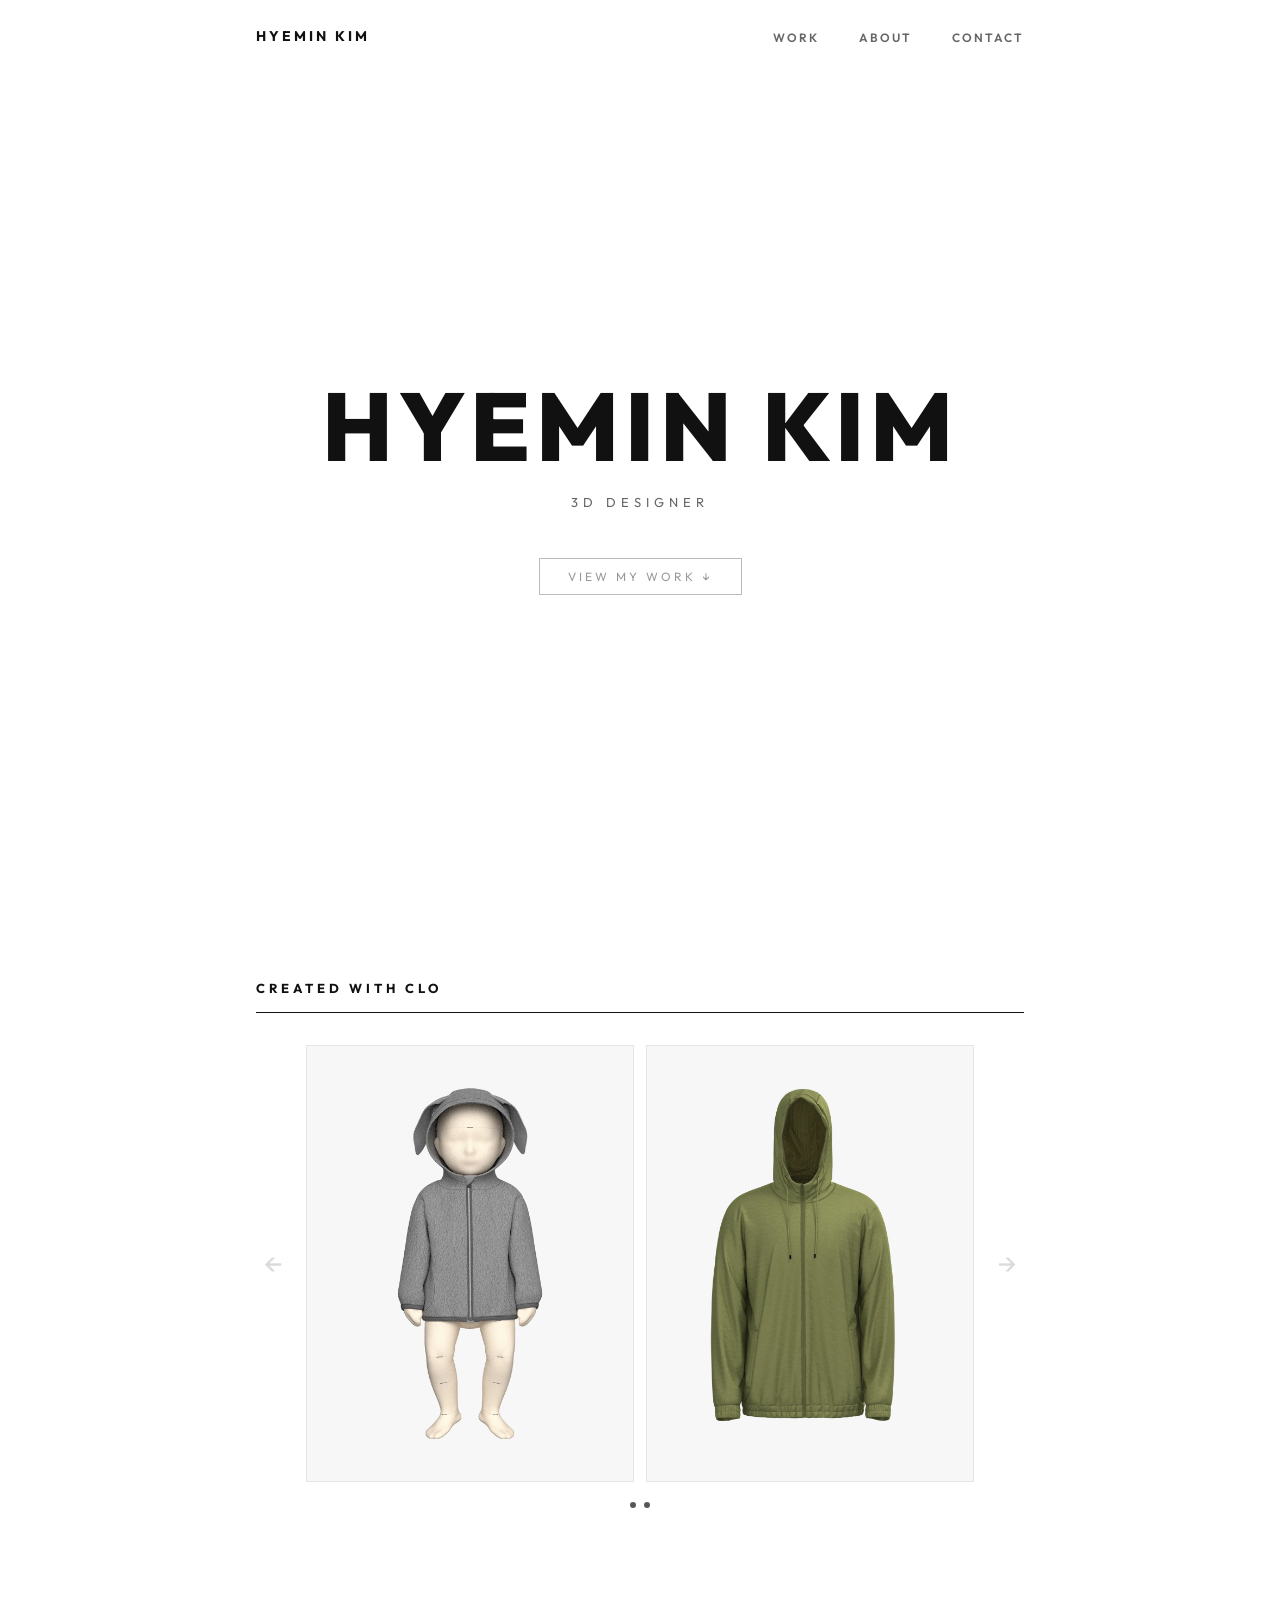
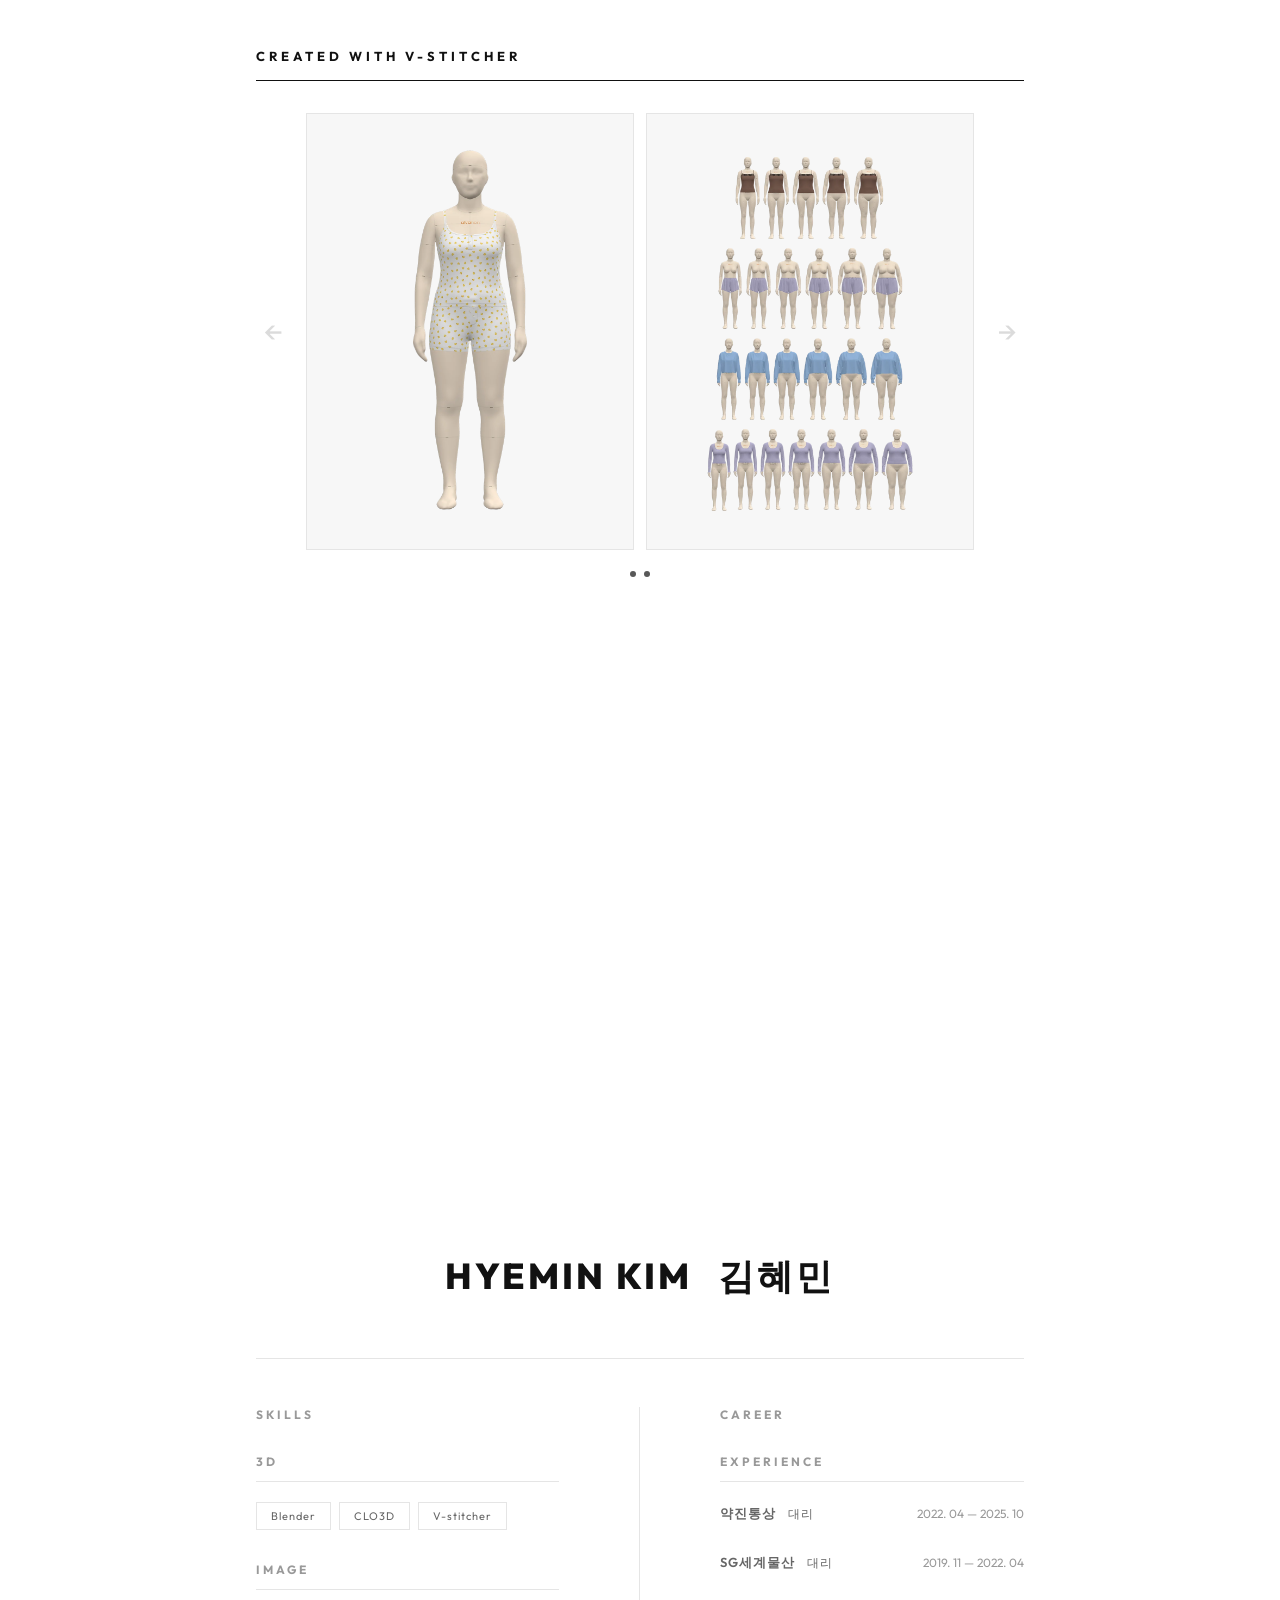
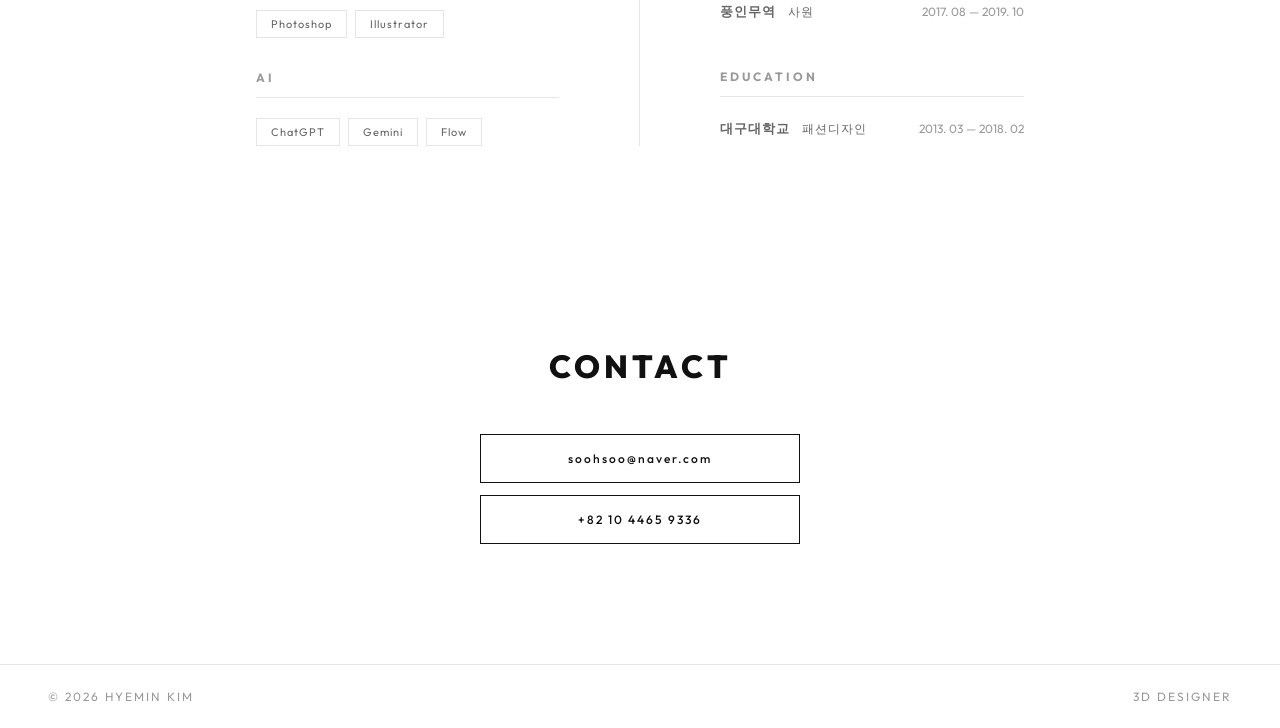
<file: index.html>
<!DOCTYPE html>
<html lang="en">
<head>
  <meta charset="UTF-8">
  <meta name="viewport" content="width=device-width, initial-scale=1.0">
  <title>HYEMIN KIM — 3D Designer Portfolio</title>
  <meta name="description" content="HYEMIN KIM's portfolio — 3D Designer specializing in CLO 3D and V-stitcher.">
  <meta property="og:title" content="HYEMIN KIM — 3D Designer Portfolio">
  <meta property="og:description" content="3D Designer specializing in CLO 3D and V-stitcher.">
  <meta property="og:type" content="website">
  <meta name="twitter:card" content="summary">
  <meta name="twitter:title" content="HYEMIN KIM — 3D Designer Portfolio">
  <meta name="twitter:description" content="3D Designer specializing in CLO 3D and V-stitcher.">
  <link rel="preconnect" href="https://fonts.googleapis.com">
  <link rel="preconnect" href="https://fonts.gstatic.com" crossorigin>
  <link href="https://fonts.googleapis.com/css2?family=Outfit:wght@300;400;500;600;700;800&display=swap" rel="stylesheet">
  <link rel="stylesheet" href="css/base.css">
  <link rel="stylesheet" href="css/layout.css">
  <link rel="stylesheet" href="css/hero.css">
  <link rel="stylesheet" href="css/gallery.css">
  <link rel="stylesheet" href="css/about.css">
  <link rel="stylesheet" href="css/contact.css">
</head>
<body>

  <!-- ─── NAVIGATION ─── -->
  <nav>
    <div class="nav-inner">
      <a href="#hero" class="nav-logo">HYEMIN KIM</a>
      <ul class="nav-links">
        <li><a href="#gallery-clo">WORK</a></li>
        <li><a href="#about">ABOUT</a></li>
        <li><a href="#contact">CONTACT</a></li>
      </ul>
    </div>
  </nav>

  <!-- ─── HERO ─── -->
  <section id="hero">
    <div class="hero-content">
      <h1 class="hero-name">HYEMIN KIM</h1>
      <p class="hero-title">3D DESIGNER</p>
      <a href="#gallery-clo" class="hero-cta">VIEW MY WORK ↓</a>
    </div>
  </section>

  <!-- ─── GALLERY: CREATED WITH CLO ─── -->
  <section id="gallery-clo" class="gallery-section">
    <div class="fade-in">
      <h2 class="gallery-heading">CREATED WITH CLO</h2>
      <div class="gallery-carousel">
        <button class="carousel-prev">←</button>
        <div class="carousel-viewport">
          <div class="gallery-grid">
            <div class="gallery-item"
                 data-title="sampling-1"
                 data-tools="CLO3D"
                 data-images='["assets/created with clo/sampling-1/01_ON-D50281_768061_770244_770245_770247_Greyscale_1_c4.webp","assets/created with clo/sampling-1/01_ON-D50281_768061_770244_770245_770247_Greyscale_2_c4.webp","assets/created with clo/sampling-1/01_ON-D50281_768061_770244_770245_770247_Greyscale_3_c4.webp","assets/created with clo/sampling-1/01_ON-D50281_768061_770244_770245_770247_Greyscale_4_c4.webp","assets/created with clo/sampling-1/02_ON-D40412_748744 (1)_Greyscale_1_c4.webp","assets/created with clo/sampling-1/02_ON-D40412_748744 (1)_Greyscale_2_c4.webp","assets/created with clo/sampling-1/02_ON-D40412_748744 (1)_Greyscale_3_c4.webp","assets/created with clo/sampling-1/02_ON-D40412_748744 (1)_Greyscale_4_c4.webp","assets/created with clo/sampling-1/03_ON-D63976_794161_DEFAULT_1_c4.webp","assets/created with clo/sampling-1/03_ON-D63976_794161_DEFAULT_2_c4.webp","assets/created with clo/sampling-1/03_ON-D63976_794161_DEFAULT_3_c4.webp","assets/created with clo/sampling-1/03_ON-D63976_794161_DEFAULT_4_c4.webp","assets/created with clo/sampling-1/04_ON-D39834_748659_Greyscale_1_1_c4.webp","assets/created with clo/sampling-1/04_ON-D39834_748659_Greyscale_2_c4.webp","assets/created with clo/sampling-1/04_ON-D39834_748659_Greyscale_3_c4.webp","assets/created with clo/sampling-1/04_ON-D39834_748659_Greyscale_4_c4.webp","assets/created with clo/sampling-1/05_ON-D17568_763189_Greyscale_1_c4.webp","assets/created with clo/sampling-1/05_ON-D17568_763189_Greyscale_2_c4.webp","assets/created with clo/sampling-1/05_ON-D17568_763189_Greyscale_3_c4.webp","assets/created with clo/sampling-1/05_ON-D17568_763189_Greyscale_4_c4.webp","assets/created with clo/sampling-1/06_ON-D51032_769467_Greyscale_1_c4.webp","assets/created with clo/sampling-1/06_ON-D51032_769467_Greyscale_2_c4.webp","assets/created with clo/sampling-1/06_ON-D51032_769467_Greyscale_3_c4.webp","assets/created with clo/sampling-1/06_ON-D51032_769467_Greyscale_4_c4.webp","assets/created with clo/sampling-1/07_ON-D51033_769456_Default Colorway_1_1_c4.webp","assets/created with clo/sampling-1/07_ON-D51033_769456_Default Colorway_2_c4.webp","assets/created with clo/sampling-1/07_ON-D51033_769456_Default Colorway_3_c4.webp","assets/created with clo/sampling-1/07_ON-D51033_769456_Default Colorway_4_c4.webp","assets/created with clo/sampling-1/08_ON-D51505_769744_Greyscale_1_c4.webp","assets/created with clo/sampling-1/08_ON-D51505_769744_Greyscale_2_c4.webp","assets/created with clo/sampling-1/08_ON-D51505_769744_Greyscale_3_c4.webp","assets/created with clo/sampling-1/08_ON-D51505_769744_Greyscale_4_c4.webp","assets/created with clo/sampling-1/09_604531_1_c4.webp","assets/created with clo/sampling-1/09_604531_2_c4.webp","assets/created with clo/sampling-1/09_604531_3_c4.webp","assets/created with clo/sampling-1/09_604531_4_c4.webp","assets/created with clo/sampling-1/10_ON-D63436_793129_Default_1_c4.webp","assets/created with clo/sampling-1/10_ON-D63436_793129_Default_2_c4.webp","assets/created with clo/sampling-1/10_ON-D63436_793129_Default_3_c4.webp","assets/created with clo/sampling-1/10_ON-D63436_793129_Default_4_c4.webp"]'>
              <img src="assets/created with clo/sampling1_thumbnail.webp" alt="sampling-1" loading="lazy">
              <div class="overlay"><span>sampling-1</span></div>
            </div>
            <div class="gallery-item"
                 data-title="sampling-2(outer)"
                 data-tools="CLO3D"
                 data-images='["assets/created with clo/sampling-2(outer)/01_Untitled_0_c4.webp","assets/created with clo/sampling-2(outer)/01_Untitled_1_c4.webp","assets/created with clo/sampling-2(outer)/01_Untitled_4_c4.webp","assets/created with clo/sampling-2(outer)/01_Untitled_6_c4.webp","assets/created with clo/sampling-2(outer)/02_Untitled_16_c4.webp","assets/created with clo/sampling-2(outer)/02_Untitled_17_c4.webp","assets/created with clo/sampling-2(outer)/02_Untitled_20_c4.webp","assets/created with clo/sampling-2(outer)/02_Untitled_23_c4.webp","assets/created with clo/sampling-2(outer)/03_Untitled_32_c4.webp","assets/created with clo/sampling-2(outer)/03_Untitled_33_c4.webp","assets/created with clo/sampling-2(outer)/03_Untitled_36_c4.webp","assets/created with clo/sampling-2(outer)/03_Untitled_39_c4.webp","assets/created with clo/sampling-2(outer)/04_Untitled_40_c4.webp","assets/created with clo/sampling-2(outer)/04_Untitled_41_c4.webp","assets/created with clo/sampling-2(outer)/04_Untitled_44_c4.webp","assets/created with clo/sampling-2(outer)/04_Untitled_47_c4.webp","assets/created with clo/sampling-2(outer)/05_Untitled_60_c4.webp","assets/created with clo/sampling-2(outer)/05_Untitled_64_c4.webp","assets/created with clo/sampling-2(outer)/05_untitled_65_c4.webp","assets/created with clo/sampling-2(outer)/05_Untitled_71_c4.webp","assets/created with clo/sampling-2(outer)/06_Untitled_72_c4.webp","assets/created with clo/sampling-2(outer)/06_Untitled_74_c4.webp","assets/created with clo/sampling-2(outer)/06_Untitled_76_c4.webp","assets/created with clo/sampling-2(outer)/06_Untitled_79_c4.webp"]'>
              <img src="assets/created with clo/sampling2_thumbnail.webp" alt="sampling-2(outer)" loading="lazy">
              <div class="overlay"><span>sampling-2(outer)</span></div>
            </div>
          </div>
        </div>
        <button class="carousel-next">→</button>
      </div>
    </div>
  </section>

  <!-- ─── GALLERY: CREATED WITH V-STITCHER ─── -->
  <section id="gallery-vstitcher" class="gallery-section">
    <div class="fade-in">
      <h2 class="gallery-heading">CREATED WITH V-STITCHER</h2>
      <div class="gallery-carousel">
        <button class="carousel-prev">←</button>
        <div class="carousel-viewport">
          <div class="gallery-grid">
            <div class="gallery-item"
                 data-title="sampling"
                 data-tools="V-stitcher"
                 data-images='["assets/created with v-stitcher/sampling/01_TBD_ADM FULL_Opt1_JS ROBE_S1 26_D29_JS_PIN DOT_V1 KM rpt_CW7_ALMOND BLACK SOOT_Front_c2.webp","assets/created with v-stitcher/sampling/01_TBD_ADM FULL_Opt1_JS ROBE_S1 26_D29_JS_PIN DOT_V1 KM rpt_CW7_ALMOND BLACK SOOT_Back_c2.webp","assets/created with v-stitcher/sampling/02_TBD_ADM FULL_Rev8_OPP SHORTY SET_S3 26_D29_JS_BREAKFAST_NAVY WATER_V11_Colorway 1_YJ_S326_D29_JS_BREAKFAST_NAVY WATER_V1_Colorway 1_YJ_Front_c2.webp","assets/created with v-stitcher/sampling/02_TBD_ADM FULL_Rev8_OPP SHORTY SET_S3 26_D29_JS_BREAKFAST_NAVY WATER_V11_Colorway 1_YJ_S326_D29_JS_BREAKFAST_NAVY WATER_V1_Colorway 1_YJ_Back_c2.webp","assets/created with v-stitcher/sampling/03_TBD_ADM FULL_JS RIBBED LACE SHORT_S3 26_D29_JS_STRAWBERRY PATCH v1 rptcc_CW6_LT POWDER PUFF BLUE_WM_Front_c2.webp","assets/created with v-stitcher/sampling/03_TBD_ADM FULL_JS RIBBED LACE SHORT_S3 26_D29_JS_STRAWBERRY PATCH v1 rptcc_CW6_LT POWDER PUFF BLUE_WM_Back_c2.webp","assets/created with v-stitcher/sampling/06_HQ025242_PPFS_NB SLEEP CAMI BOXER SET_D34_NB_DUCKIES v2 rpt_CW1_VIV WHT_WMD34_NB_DUCKIES v2 rpt_CW1_VIV WHT_WM_front_c3.webp","assets/created with v-stitcher/sampling/06_HQ025242_PPFS_NB SLEEP CAMI BOXER SET_D34_NB_DUCKIES v2 rpt_CW1_VIV WHT_WMD34_NB_DUCKIES v2 rpt_CW1_VIV WHT_WM_Left_c3.webp","assets/created with v-stitcher/sampling/06_HQ025242_PPFS_NB SLEEP CAMI BOXER SET_D34_NB_DUCKIES v2 rpt_CW1_VIV WHT_WMD34_NB_DUCKIES v2 rpt_CW1_VIV WHT_WM_Back_c3.webp","assets/created with v-stitcher/sampling/07_TBD_ADM FULL_JS OPP PJ SET_S3 26_D29_JS_JOIE DE VIVRE G v1 rptcc_CW17_BERRY MAUVE_WM_S3 26_D29_JS_GINGHAM DITSY FLORAL v1 rptcc_CW1_BERRY MAUVE_WM_front_c3.webp","assets/created with v-stitcher/sampling/07_TBD_ADM FULL_JS OPP PJ SET_S3 26_D29_JS_JOIE DE VIVRE G v1 rptcc_CW17_BERRY MAUVE_WM_S3 26_D29_JS_GINGHAM DITSY FLORAL v1 rptcc_CW1_BERRY MAUVE_WM_Left_c3.webp","assets/created with v-stitcher/sampling/07_TBD_ADM FULL_JS OPP PJ SET_S3 26_D29_JS_JOIE DE VIVRE G v1 rptcc_CW17_BERRY MAUVE_WM_S3 26_D29_JS_GINGHAM DITSY FLORAL v1 rptcc_CW1_BERRY MAUVE_WM_Back_c3.webp","assets/created with v-stitcher/sampling/08_149769_PPFS_NB POINTELLE SKORT_NOBO_DITSY FLORAL_2_COMBO 2_front_c3.webp","assets/created with v-stitcher/sampling/08_149769_PPFS_NB POINTELLE SKORT_NOBO_DITSY FLORAL_2_COMBO 2_Left_c3.webp","assets/created with v-stitcher/sampling/08_149769_PPFS_NB POINTELLE SKORT_NOBO_DITSY FLORAL_2_COMBO 2_Back_c3.webp","assets/created with v-stitcher/sampling/09_149760_PPFS_NB RIB SLEEPWEAR CAMI_ORCHID ROSE_front_c3.webp","assets/created with v-stitcher/sampling/09_149760_PPFS_NB RIB SLEEPWEAR CAMI_ORCHID ROSE_Left_c3.webp","assets/created with v-stitcher/sampling/09_149760_PPFS_NB RIB SLEEPWEAR CAMI_ORCHID ROSE_Back_c3.webp","assets/created with v-stitcher/sampling/12_HQ021640_PPFS_NB BRAMI PLUS_S1 26_D29_NB_2 COLOR DITSY FLORAL v1 rpt_CW13_XE BLUE_WM_front_c3.webp","assets/created with v-stitcher/sampling/12_HQ021640_PPFS_NB BRAMI PLUS_S1 26_D29_NB_2 COLOR DITSY FLORAL v1 rpt_CW13_XE BLUE_WM_Left_c3.webp","assets/created with v-stitcher/sampling/12_HQ021640_PPFS_NB BRAMI PLUS_S1 26_D29_NB_2 COLOR DITSY FLORAL v1 rpt_CW13_XE BLUE_WM_Back_c3.webp","assets/created with v-stitcher/sampling/14_TBD_ADM SC_NB LOUNGE OVERSIZED ZIP HOODIE_Soft Silver_Front_c3.webp","assets/created with v-stitcher/sampling/14_TBD_ADM SC_NB LOUNGE OVERSIZED ZIP HOODIE_Soft Silver_Left_c3.webp","assets/created with v-stitcher/sampling/14_TBD_ADM SC_NB LOUNGE OVERSIZED ZIP HOODIE_Soft Silver_Back_c3.webp","assets/created with v-stitcher/sampling/15_149762_PPFS_NB BASIC SLEEPWEAR PANT_LIGHT GREY HEATHER_front_c3.webp","assets/created with v-stitcher/sampling/15_149762_PPFS_NB BASIC SLEEPWEAR PANT_LIGHT GREY HEATHER_Left_c3.webp","assets/created with v-stitcher/sampling/15_149762_PPFS_NB BASIC SLEEPWEAR PANT_LIGHT GREY HEATHER_Back_c3.webp","assets/created with v-stitcher/sampling/16_TBD_ADM SC_NB FOLD OVER PANT_SOFT SILVER_front_c3.webp","assets/created with v-stitcher/sampling/16_TBD_ADM SC_NB FOLD OVER PANT_SOFT SILVER_Left_c3.webp","assets/created with v-stitcher/sampling/16_TBD_ADM SC_NB FOLD OVER PANT_SOFT SILVER_Back_c3.webp"]'>
              <img src="assets/created with v-stitcher/sampling_thumbnail.webp" alt="sampling" loading="lazy">
              <div class="overlay"><span>sampling</span></div>
            </div>
            <div class="gallery-item"
                 data-title="grading"
                 data-tools="V-stitcher"
                 data-images='["assets/created with v-stitcher/grading/04_149761_GV_NB RIB SLEEPWEAR CARDI_EARLY LILAC_F_c1.webp","assets/created with v-stitcher/grading/05_149758_GV_NB RIB SLEEPWEAR SHORTS_EARLY LILAC_F_c1.webp","assets/created with v-stitcher/grading/06_149763_GV_NB SLEEPWEAR LS TOP_LOVE YOU BLUE_F_c1.webp","assets/created with v-stitcher/grading/07_HQ263651_GV_JS RIBBED LACE TANK_F_c1.webp","assets/created with v-stitcher/grading/08_149761_GV_NB RIB SLEEPWEAR CARDI_EARLY LILAC PLUS_F_c3.webp","assets/created with v-stitcher/grading/08_HQ263653_GV_JS RIBBED LACE TANK_PLUS_F_c3.webp","assets/created with v-stitcher/grading/08_HQ263653_GV_JS RIBBED LACE PANT_PLUS_F_c3.webp"]'>
              <img src="assets/created with v-stitcher/grading_thumbnail.webp" alt="grading" loading="lazy">
              <div class="overlay"><span>grading</span></div>
            </div>
          </div>
        </div>
        <button class="carousel-next">→</button>
      </div>
    </div>
  </section>

  <!-- ─── GALLERY: CREATED WITH AI ─── -->
  <section id="gallery-ai" class="gallery-section">
    <div class="fade-in">
      <h2 class="gallery-heading">CREATED WITH AI</h2>
      <div class="gallery-carousel">
        <button class="carousel-prev">←</button>
        <div class="carousel-viewport">
          <div class="gallery-grid">
            <div class="gallery-item"
                 data-title="work-1"
                 data-tools="AI"
                 data-layout="ai"
                 data-images='["assets/created with ai/work-1/01_ai_image.webp","assets/created with ai/work-1/02_ai_image.webp","assets/created with ai/work-1/03_source_image_c2.webp"]'>
              <img src="assets/created with ai/work-1/01_ai_image.webp" alt="work-1" loading="lazy">
              <div class="overlay"><span>work-1</span></div>
            </div>
            <div class="gallery-item"
                 data-title="work-2"
                 data-tools="AI"
                 data-layout="ai"
                 data-images='["assets/created with ai/work-2/01_ai_image.webp","assets/created with ai/work-2/02_source_image_c2.webp"]'>
              <img src="assets/created with ai/work-2/01_ai_image.webp" alt="work-2" loading="lazy">
              <div class="overlay"><span>work-2</span></div>
            </div>
            <div class="gallery-item"
                 data-title="work-3"
                 data-tools="AI"
                 data-layout="ai"
                 data-images='["assets/created with ai/work-3/01_ai_image.webp","assets/created with ai/work-3/02_source_image_c2.webp"]'>
              <img src="assets/created with ai/work-3/01_ai_image.webp" alt="work-3" loading="lazy">
              <div class="overlay"><span>work-3</span></div>
            </div>
          </div>
        </div>
        <button class="carousel-next">→</button>
      </div>
    </div>
  </section>

  <!-- ─── ABOUT ─── -->
  <section id="about">
    <div class="about-content fade-in">

      <div class="about-header">
        <h2 class="about-name">
          HYEMIN KIM <span class="korean">김혜민</span>
        </h2>
      </div>

      <!-- Skills + Info 2열 레이아웃 -->
      <div class="skills-info-layout">

        <!-- 좌측: Skills -->
        <div class="skills-col">
          <h3 class="tools-title">SKILLS</h3>
          <div class="tools-section">
            <div class="tools-group">
              <h3>3D</h3>
              <div class="tools-badges">
                <span class="badge">Blender</span>
                <span class="badge">CLO3D</span>
                <span class="badge">V-stitcher</span>
              </div>
            </div>
            <div class="tools-group">
              <h3>IMAGE</h3>
              <div class="tools-badges">
                <span class="badge">Photoshop</span>
                <span class="badge">Illustrator</span>
              </div>
            </div>
            <div class="tools-group">
              <h3>AI</h3>
              <div class="tools-badges">
                <span class="badge">ChatGPT</span>
                <span class="badge">Gemini</span>
                <span class="badge">Flow</span>
              </div>
            </div>
          </div>
        </div>

        <!-- 우측: Experience / Education -->
        <div class="info-col">
          <h3 class="tools-title">CAREER</h3>
          <div class="info-section">
            <h3>EXPERIENCE</h3>
            <div class="info-entry">
              <div class="entry-header">
                <div class="entry-title">약진통상 <span class="entry-role">대리</span></div>
                <div class="entry-date">2022. 04 — 2025. 10</div>
              </div>
            </div>
            <div class="info-entry">
              <div class="entry-header">
                <div class="entry-title">SG세계물산 <span class="entry-role">대리</span></div>
                <div class="entry-date">2019. 11 — 2022. 04</div>
              </div>
            </div>
            <div class="info-entry">
              <div class="entry-header">
                <div class="entry-title">풍인무역 <span class="entry-role">사원</span></div>
                <div class="entry-date">2017. 08 — 2019. 10</div>
              </div>
            </div>
          </div>
          <div class="info-section">
            <h3>EDUCATION</h3>
            <div class="info-entry">
              <div class="entry-header">
                <div class="entry-title">대구대학교 <span class="entry-role">패션디자인</span></div>
                <div class="entry-date">2013. 03 — 2018. 02</div>
              </div>
            </div>
          </div>
        </div>

      </div>

    </div>
  </section>

  <!-- ─── CONTACT ─── -->
  <section id="contact">
    <div class="fade-in">
      <h2 class="contact-title">CONTACT</h2>
      <div class="contact-links">
        <a href="mailto:soohsoo@naver.com" class="contact-btn">soohsoo@naver.com</a>
        <a href="tel:+82-10-4465-9336" class="contact-btn">+82 10 4465 9336</a>
      </div>
    </div>
  </section>

  <!-- ─── FOOTER ─── -->
  <footer>
    <span>© <span id="footer-year">2025</span> HYEMIN KIM</span>
    <span>3D DESIGNER</span>
  </footer>

  <!-- ─── LIGHTBOX ─── -->
  <div class="lightbox">
    <button class="lightbox-close">✕</button>
    <div class="lightbox-title"></div>
    <div class="lightbox-scroll"></div>
  </div>

  <script src="js/nav.js"></script>
  <script src="js/gallery.js"></script>
  <script src="js/animations.js"></script>

</body>
</html>
</file>
<file: css/base.css>
:root {
  --color-bg: #FFFFFF;
  --color-bg-alt: #F7F7F7;
  --color-text: #111111;
  --color-text-muted: #666666;
  --color-text-faint: #999999;
  --color-border: #E5E5E5;
  --font-main: 'Outfit', sans-serif;
  --nav-height: 72px;
}

*, *::before, *::after {
  margin: 0;
  padding: 0;
  box-sizing: border-box;
}

html {
  scroll-behavior: smooth;
}

body {
  font-family: var(--font-main);
  background: var(--color-bg);
  color: var(--color-text);
  -webkit-font-smoothing: antialiased;
}

img, video {
  display: block;
  max-width: 100%;
}

a {
  text-decoration: none;
  color: inherit;
}
</file>
<file: css/layout.css>
/* ─── NAVIGATION ─── */
nav {
  position: fixed;
  top: 0; left: 0; right: 0;
  z-index: 100;
  height: var(--nav-height);
  display: flex;
  justify-content: center;
  background: transparent;
  transition: background 0.3s ease, backdrop-filter 0.3s ease, border-color 0.3s ease;
}

.nav-inner {
  width: 100%;
  display: flex;
  align-items: center;
  justify-content: space-between;
  padding: 0 clamp(100px, 20vw, 400px);
}

nav.scrolled {
  background: rgba(255, 255, 255, 0.85);
  backdrop-filter: blur(12px);
  -webkit-backdrop-filter: blur(12px);
  border-bottom: 1px solid var(--color-border);
}

.nav-logo {
  font-size: 14px;
  font-weight: 700;
  letter-spacing: 3px;
}

.nav-links {
  display: flex;
  gap: 40px;
  list-style: none;
}

.nav-links a {
  font-size: 12px;
  font-weight: 600;
  letter-spacing: 2px;
  color: var(--color-text-muted);
  transition: color 0.2s;
}

.nav-links a:hover {
  color: var(--color-text);
}

/* ─── SECTIONS COMMON ─── */
section {
  padding: 100px clamp(100px, 20vw, 400px) 80px;
  border-top: none;
}

.fade-in {
  opacity: 0;
  transform: translateY(24px);
  transition: opacity 0.6s ease, transform 0.6s ease;
}

.fade-in.visible {
  opacity: 1;
  transform: translateY(0);
}

@media (max-width: 768px) {
  nav {
    height: 60px;
  }
  .nav-inner {
    padding: 0 clamp(16px, 5vw, 32px);
  }
  .nav-links {
    gap: 20px;
  }
  .nav-logo {
    font-size: 12px;
  }
  .nav-links a {
    font-size: 12px;
  }
  section {
    padding: 80px clamp(16px, 5vw, 32px) 60px;
  }
}
</file>
<file: css/hero.css>
#hero {
  min-height: 100dvh;
  display: flex;
  align-items: center;
  justify-content: center;
  text-align: center;
  padding-top: calc(var(--nav-height) + 40px);
  padding-bottom: 40px;
}

.hero-content {
  display: flex;
  flex-direction: column;
  align-items: center;
}

.hero-name {
  font-size: clamp(48px, 8vw, 96px);
  font-weight: 800;
  letter-spacing: 6px;
  line-height: 1;
  margin-bottom: 20px;
  animation: hero-reveal 0.9s cubic-bezier(0.16, 1, 0.3, 1) both;
}

.hero-title {
  font-size: 13px;
  font-weight: 400;
  letter-spacing: 5px;
  color: var(--color-text-muted);
  margin-bottom: 48px;
  animation: hero-reveal 0.9s cubic-bezier(0.16, 1, 0.3, 1) 0.15s both;
}

.hero-cta {
  display: inline-block;
  padding: 10px 28px;
  border: 1px solid #bbb;
  font-size: 12px;
  font-family: var(--font-main);
  letter-spacing: 3px;
  color: #999;
  background: transparent;
  cursor: pointer;
  transition: all 0.3s cubic-bezier(0.25, 0.46, 0.45, 0.94);
  animation: hero-reveal 0.9s cubic-bezier(0.16, 1, 0.3, 1) 0.3s both;
}

.hero-cta:hover {
  border-color: var(--color-text);
  background: var(--color-text);
  color: var(--color-bg);
  transform: scale(1.02);
}

@keyframes hero-reveal {
  from {
    opacity: 0;
    transform: translateY(24px);
  }
  to {
    opacity: 1;
    transform: translateY(0);
  }
}
</file>
<file: css/gallery.css>
/* ─── GALLERY SECTIONS ─── */
.gallery-section {
  padding-top: 80px;
  padding-bottom: 60px;
}

.gallery-heading {
  font-size: 13px;
  font-weight: 700;
  letter-spacing: 4px;
  color: var(--color-text);
  margin-bottom: 32px;
  padding-bottom: 16px;
  border-bottom: 1px solid var(--color-text);
  display: block;
}

.gallery-carousel {
  display: flex;
  align-items: center;
  gap: 16px;
}

.carousel-viewport {
  overflow: hidden;
  flex: 1;
  min-width: 0;
  cursor: grab;
}

.carousel-viewport:active {
  cursor: grabbing;
}

.gallery-grid {
  display: flex;
  gap: 12px;
  transition: transform 0.5s ease;
  will-change: transform;
}

.gallery-item {
  flex: 0 0 auto;
  width: calc((100% - 24px) / 3);
  aspect-ratio: 3/4;
  overflow: hidden;
  position: relative;
  cursor: pointer;
  background: var(--color-bg-alt);
  border: 1px solid var(--color-border);
}

/* aspect-ratio polyfill for iOS Safari < 15 */
@supports not (aspect-ratio: 3/4) {
  .gallery-item::before {
    content: '';
    display: block;
    padding-top: 133.33%;
  }
}

@media (min-width: 769px) and (max-width: 1024px) {
  .gallery-item {
    width: calc((100% - 12px) / 2);
  }
}

@media (max-width: 768px) {
  .gallery-item {
    width: 100%;
  }
}

.carousel-prev,
.carousel-next {
  flex: 0 0 auto;
  background: none;
  border: none;
  font-size: 28px;
  cursor: pointer;
  color: var(--color-text);
  opacity: 0.6;
  transition: opacity 0.2s;
  padding: 8px 8px;
  font-family: var(--font-main);
}

.carousel-prev:hover,
.carousel-next:hover {
  opacity: 1;
}

.gallery-item img,
.gallery-item video {
  position: absolute;
  top: 0;
  left: 0;
  width: 100%;
  height: 100%;
  object-fit: contain;
  transition: transform 0.4s ease;
}

#gallery-ai .gallery-item img {
  object-fit: cover;
}

.gallery-item:hover img,
.gallery-item:hover video {
  transform: scale(1.04);
}

.gallery-item .overlay {
  position: absolute;
  inset: 0;
  background: rgba(0, 0, 0, 0);
  display: flex;
  align-items: flex-end;
  padding: 20px;
  transition: background 0.3s ease;
}

.gallery-item:hover .overlay {
  background: rgba(0, 0, 0, 0.3);
}

.gallery-item .overlay span {
  font-size: 14px;
  font-weight: 500;
  letter-spacing: 2px;
  color: #fff;
  opacity: 0;
  transform: translateY(8px);
  transition: opacity 0.3s ease, transform 0.3s ease;
}

.gallery-item:hover .overlay span {
  opacity: 1;
  transform: translateY(0);
}

/* ─── TEXT-ONLY CARD ─── */
.gallery-item.text-only {
  background: #FFFFFF;
}

.gallery-item.text-only .overlay {
  background: transparent;
  align-items: center;
  justify-content: center;
  padding: 0;
}

.gallery-item.text-only .overlay span {
  opacity: 1;
  transform: none;
  color: var(--color-text);
  font-size: 13px;
  font-weight: 600;
  letter-spacing: 3px;
  text-transform: uppercase;
}

.gallery-item.text-only {
  transition: background 0.3s ease;
}

.gallery-item.text-only:hover {
  background: #111111;
}

.gallery-item.text-only:hover .overlay {
  background: transparent;
}

.gallery-item.text-only:hover .overlay span {
  opacity: 1;
  transform: none;
  color: #FFFFFF;
}

/* ─── CAROUSEL DOTS ─── */
.carousel-dots {
  display: flex;
  justify-content: center;
  gap: 8px;
  margin-top: 20px;
}

.carousel-dot {
  width: 6px;
  height: 6px;
  border-radius: 50%;
  border: none;
  background: var(--color-text);
  opacity: 0.2;
  cursor: pointer;
  padding: 0;
  transition: opacity 0.2s;
}

.carousel-dot.active {
  opacity: 0.7;
}

.carousel-dot:hover {
  opacity: 0.5;
}

/* ─── LIGHTBOX ─── */
.lightbox {
  display: none;
  position: fixed;
  inset: 0;
  z-index: 1000;
  background: rgba(0, 0, 0, 0.92);
}

.lightbox.active {
  display: block;
}

.lightbox-close {
  position: fixed;
  top: 24px;
  right: 32px;
  font-size: 24px;
  color: #fff;
  cursor: pointer;
  background: none;
  border: none;
  line-height: 1;
  opacity: 0.7;
  transition: opacity 0.2s;
  z-index: 1001;
}

.lightbox-close:hover {
  opacity: 1;
}

.lightbox-title {
  position: fixed;
  top: 24px;
  left: 50%;
  transform: translateX(-50%);
  font-size: 16px;
  font-weight: 700;
  letter-spacing: 3px;
  color: #fff;
  opacity: 0.7;
  z-index: 1001;
}

.lightbox-scroll {
  height: 100vh;
  overflow-y: auto;
  padding: 72px 20vw 48px;
}

/* ─── AI 레이아웃: 좌(AI) / 우(SOURCE) 컬럼 ─── */
/* specificity 0,3,0 → layout-grid(0,2,0) 및 :not 규칙 완전 덮어씀 */
.lightbox-scroll.ai-layout,
.lightbox-scroll.ai-layout.layout-grid {
  display: flex;
  flex-direction: column;
  align-items: center;
  gap: 32px;
  padding: 72px 0 48px;
}

/* 전체 행: 70vw × 70vh */
.ai-pair-row {
  display: flex;
  gap: 8px;
  width: 70vw;
  height: 70vh;
}

/* 좌/우 컬럼 공통: 세로 flex로 이미지 쌓기 */
.ai-col {
  flex: 1;
  display: flex;
  flex-direction: column;
  gap: 8px;
  min-width: 0;
}

/* 각 이미지 셀 — group-card와 동일한 hover 동작 */
.ai-pair-item {
  flex: 1;
  min-width: 0;
  min-height: 0;       /* flexbox min-size 버그 방지: 이미지 자연 높이로 인한 오버플로우 차단 */
  position: relative;
  cursor: pointer;
  overflow: hidden;
  transition: transform 0.3s ease;
}

.ai-pair-item:hover {
  transform: scale(1.02);
}

.ai-pair-item::after {
  content: '';
  position: absolute;
  inset: 0;
  background: rgba(255, 255, 255, 0.08);
  opacity: 0;
  pointer-events: none;
  transition: opacity 0.3s ease;
  z-index: 1;
}

.ai-pair-item:hover::after {
  opacity: 1;
}

.ai-pair-item img,
.ai-pair-item video {
  width: 100%;
  height: 100%;
  display: block;
  object-fit: contain; /* 비율 유지, 박스에 맞춤 — cover 금지 */
}

.lightbox-scroll:not(.layout-grid):not(.ai-layout) {
  display: grid;
  grid-template-columns: 1fr 1fr;
  gap: 4px;
  align-content: start;
}

.lightbox-scroll:not(.layout-grid):not(.ai-layout) .media-item {
  aspect-ratio: 3 / 4;
}

.lightbox-scroll:not(.layout-grid):not(.ai-layout) .media-item img,
.lightbox-scroll:not(.layout-grid):not(.ai-layout) .media-item video {
  width: 100%;
  height: 100%;
  object-fit: contain;
}


.lightbox-scroll:not(.layout-grid) .lightbox-tools {
  grid-column: 1 / -1;
}

.lightbox-scroll.lb-sampling-1.layout-grid .media-item {
  aspect-ratio: 3 / 4;
}

.lightbox-scroll.lb-sampling-1.layout-grid .media-item img,
.lightbox-scroll.lb-sampling-1.layout-grid .media-item video {
  width: 100%;
  height: 100%;
  object-fit: contain;
}

.lightbox-scroll.lb-sampling.layout-grid .media-item {
  aspect-ratio: 3 / 4;
}

.lightbox-scroll.lb-sampling.layout-grid .media-item img,
.lightbox-scroll.lb-sampling.layout-grid .media-item video {
  width: 100%;
  height: 100%;
  object-fit: cover;
}

.lightbox-scroll img {
  cursor: zoom-in;
}

.lightbox-tools {
  width: 100%;
  max-width: 80vw;
  padding: 32px 0 8px;
  border-top: 1px solid rgba(255, 255, 255, 0.15);
  margin-top: 8px;
}

.lightbox-tools-label {
  font-size: 12px;
  font-weight: 700;
  letter-spacing: 3px;
  color: rgba(255, 255, 255, 0.4);
  margin-bottom: 12px;
}

.lightbox-tools-list {
  display: flex;
  flex-wrap: wrap;
  gap: 8px;
}

.lightbox-tools-list span {
  font-size: 12px;
  letter-spacing: 1px;
  color: rgba(255, 255, 255, 0.7);
  border: 1px solid rgba(255, 255, 255, 0.2);
  padding: 5px 12px;
}

/* ─── LIGHTBOX GRID LAYOUT ─── */
.lightbox-scroll.layout-grid {
  display: flex;
  flex-direction: column;
  gap: 32px;
  padding: 72px 20vw 48px;
}


.grid-row {
  display: flex;
  flex-wrap: wrap;
  gap: 8px;
  width: 100%;
  justify-content: center;
}

.grid-row img,
.grid-row video {
  min-width: 0;
  flex-shrink: 0;
  height: auto;
}

.media-caption {
  font-size: 12px;
  font-weight: 700;
  letter-spacing: 2px;
  color: rgba(255, 255, 255, 0.5);
  padding: 8px 0 0;
  text-align: center;
}

.hover-pair {
  position: relative;
  overflow: hidden;
  min-width: 0;
  flex-shrink: 0;
}

.hover-pair img.hover-fullshot {
  width: 100%;
  height: auto;
  display: block;
}

.hover-pair img.hover-closeup {
  display: none;
}

/* ─── LIGHTBOX HOVER (통일) ─── */
.media-item {
  position: relative;
  overflow: hidden;
  min-width: 0;
  flex-shrink: 0;
  cursor: pointer;
}

.media-item img,
.media-item video {
  width: 100%;
  height: auto;
  display: block;
}

.media-item::after,
.hover-pair::after {
  content: '';
  position: absolute;
  inset: 0;
  background: rgba(255, 255, 255, 0.1);
  opacity: 0;
  pointer-events: none;
  transition: opacity 0.3s ease;
}

.media-item,
.hover-pair {
  transition: transform 0.3s ease;
}

.media-item:hover,
.hover-pair:hover {
  transform: scale(1.03);
}

.media-item:hover::after,
.hover-pair:hover::after {
  opacity: 1;
}

.hover-pair {
  cursor: pointer;
}

/* ─── CLICK HINT ─── */
.click-hint {
  position: absolute;
  inset: 0;
  display: flex;
  align-items: center;
  justify-content: center;
  font-size: 12px;
  font-weight: 700;
  letter-spacing: 3px;
  color: rgba(255, 255, 255, 0);
  background: rgba(0, 0, 0, 0);
  transition: color 0.3s ease, background 0.3s ease;
  pointer-events: none;
  z-index: 1;
}

.media-item:hover .click-hint,
.hover-pair:hover .click-hint,
.ftg-triple:hover .click-hint,
.group-card:hover .click-hint,
.ai-pair-item:hover .click-hint {
  color: rgba(255, 255, 255, 0.9);
  background: rgba(0, 0, 0, 0.35);
}

/* ─── SOUND HINT ─── */
.sound-hint {
  position: absolute;
  inset: 0;
  display: flex;
  align-items: center;
  justify-content: center;
  font-size: 12px;
  font-weight: 700;
  letter-spacing: 3px;
  color: rgba(255, 255, 255, 0);
  transition: color 0.3s ease;
  pointer-events: none;
  z-index: 1;
}

.media-item:hover .sound-hint {
  color: rgba(255, 255, 255, 0.9);
}

/* ─── ZOOM OVERLAY ─── */
.lightbox-zoom {
  display: none;
  position: fixed;
  inset: 0;
  z-index: 1002;
  background: rgba(0, 0, 0, 0.97);
  align-items: center;
  justify-content: center;
  cursor: zoom-out;
  overflow: hidden;   /* 회전 등으로 박스가 뷰포트를 넘쳐도 스크롤바 방지 (zoom-scroll에서 세로만 auto) */
}

.lightbox-zoom.active {
  display: flex;
}

.lightbox-zoom-content {
  display: flex;
  gap: 12px;
  align-items: center;
  justify-content: center;
}

.lightbox-zoom-content img,
.lightbox-zoom-content video {
  max-width: 95vw;
  max-height: 95vh;
  object-fit: contain;
}

/* 단일 이미지 돋보기 래퍼 — 확대 시 이미지 바깥으로 넘치지 않게 클리핑 */
.zoom-magnify {
  overflow: hidden;
  cursor: zoom-in;
  display: flex;
  line-height: 0;
}

.lightbox-zoom-content.zoom-pair img,
.lightbox-zoom-content.zoom-pair video {
  max-width: calc(50vw - 8px);
  max-height: 90vh;
  cursor: zoom-in;
  transition: transform 0.3s ease, opacity 0.3s ease;
}

.lightbox-zoom-content.zoom-pair img:hover,
.lightbox-zoom-content.zoom-pair video:hover {
  transform: scale(1.03);
  opacity: 0.85;
}

.lightbox-zoom-content.zoom-triple .zoom-item {
  max-width: calc(33vw - 8px);
  display: flex;
  flex-direction: column;
  align-items: center;
  gap: 12px;
  cursor: zoom-in;
  transition: transform 0.3s ease, opacity 0.3s ease;
}

.lightbox-zoom-content.zoom-triple .zoom-item:hover {
  transform: scale(1.03);
  opacity: 0.85;
}

.lightbox-zoom-content.zoom-triple img,
.lightbox-zoom-content.zoom-triple video {
  max-width: 100%;
  max-height: 85vh;
}

.zoom-label {
  font-size: 11px;
  font-weight: 700;
  letter-spacing: 2px;
  color: rgba(255, 255, 255, 0.5);
}

/* ─── FTG TRIPLE ─── */
.ftg-triple {
  position: relative;
  overflow: hidden;
  cursor: pointer;
  min-width: 0;
  flex-shrink: 0;
}

.ftg-triple .ftg-flat,
.ftg-triple .ftg-tagless {
  width: 100%;
  height: auto;
  display: block;
  transition: opacity 0.3s ease;
}

.ftg-triple .ftg-tagless {
  position: absolute;
  inset: 0;
  width: 100%;
  height: 100%;
  object-fit: cover;
  opacity: 0;
}

.ftg-triple:hover .ftg-tagless {
  opacity: 1;
}

/* ─── AMF ITEM (라이트박스 그리드) ─── */
.amf-item {
  position: relative;
  overflow: hidden;
  cursor: pointer;
  min-width: 0;
  flex-shrink: 0;
}

.amf-hint {
  position: absolute;
  inset: 0;
  display: flex;
  align-items: center;
  justify-content: center;
  font-size: 12px;
  font-weight: 700;
  letter-spacing: 3px;
  color: rgba(255, 255, 255, 0);
  background: rgba(0, 0, 0, 0);
  transition: color 0.3s ease, background 0.3s ease;
  pointer-events: none;
  z-index: 1;
}

.amf-item:hover .amf-hint {
  color: rgba(255, 255, 255, 0.9);
  background: rgba(0, 0, 0, 0.35);
}

.amf-item .amf-fitting {
  width: 100%;
  height: auto;
  display: block;
}

.amf-item .amf-video {
  position: absolute;
  inset: 0;
  width: 100%;
  height: 100%;
  object-fit: contain;
  opacity: 0;
  transition: opacity 0.3s ease;
}

.amf-item:hover .amf-video {
  opacity: 1;
}

/* ─── AMF DETAIL (줌 오버레이 2열) ─── */
.lightbox-zoom-content.zoom-amf {
  align-items: center;
  justify-content: center;
  gap: 0;
}

.zoom-amf-inner {
  display: flex;
  gap: 4px;
  align-items: stretch;
  max-height: 85vh;
}

.zoom-amf-col-left {
  flex: 0 0 auto;
  overflow: hidden;
  cursor: zoom-in;
}

.zoom-amf-col-left video {
  height: 85vh;
  width: auto;
  display: block;
}

.zoom-amf-col-right {
  flex: 0 0 auto;
  width: 22vw;
  display: flex;
  flex-direction: column;
  gap: 4px;
}

.zoom-amf-img-wrap {
  flex: 1;
  overflow: hidden;
  cursor: zoom-in;
  transition: transform 0.3s ease, opacity 0.3s ease;
}

.zoom-amf-img-wrap:hover {
  transform: scale(1.03);
  opacity: 0.85;
}

.zoom-amf-img-wrap img {
  width: 100%;
  height: 100%;
  object-fit: contain;
  display: block;
}

/* ─── GROUP CARD ─── */
.group-card {
  position: relative;
  overflow: hidden;
  cursor: pointer;
  min-width: 0;
  flex-shrink: 0;
  transition: transform 0.3s ease;
}

.group-card:hover {
  transform: scale(1.02);
}

.group-card::after {
  content: '';
  position: absolute;
  inset: 0;
  background: rgba(255, 255, 255, 0.08);
  opacity: 0;
  pointer-events: none;
  transition: opacity 0.3s ease;
  z-index: 1;
}

.group-card:hover::after {
  opacity: 1;
}

.group-card-inner {
  display: grid;
  gap: 8px;
  width: 100%;
}

/* 컬럼 수 (JS 인라인에서 CSS로 이동 — 모바일 1열 분기 위해) */
.group-card-inner--2 { grid-template-columns: repeat(2, 1fr); }
.group-card-inner--3 { grid-template-columns: repeat(3, 1fr); }
.group-card-inner--4 { grid-template-columns: repeat(4, 1fr); }

/* 2장, 3장: 고정 높이 */
.group-card-inner--2,
.group-card-inner--3 {
  height: 50vh;
}

/* 1장(그레이딩): flex로 이미지 자연 비율 유지 */
.group-card-inner--1 {
  display: flex;
  align-items: center;
  justify-content: center;
  height: 50vh;
  overflow: hidden;
}

.group-card-inner--1 img,
.group-card-inner--1 video {
  max-width: 100%;
  max-height: 100%;
  width: auto;
  height: auto;
  display: block;
}

.group-card-inner--3 img,
.group-card-inner--3 video {
  width: 100%;
  height: 100%;
  display: block;
  object-fit: cover;
  object-position: center top;
}

.group-card-inner--2 img,
.group-card-inner--2 video {
  width: 100%;
  height: 100%;
  display: block;
  object-fit: cover;
  object-position: center top;
}

/* 뷰 그룹이 아닌 다중 이미지(예: 서로 다른 의류 단독샷) → 잘림 없이 contain */
.group-card-inner--nocrop img,
.group-card-inner--nocrop video {
  object-fit: contain;
  object-position: center center;
}

.group-card-inner--4 img,
.group-card-inner--4 video {
  width: 100%;
  aspect-ratio: 3 / 4;
  display: block;
  object-fit: contain;
}

/* ─── GROUP ZOOM GRID ─── */
.group-zoom-grid {
  display: grid;
  gap: 8px;              /* 리스트(group-card-inner)와 동일 간격 */
  width: 90vw;
  align-items: start;
}

/* 컬럼 수 (JS 인라인에서 CSS로 이동 — 모바일 1열 세로 스택 분기 위해) */
.group-zoom-grid--2 { grid-template-columns: repeat(2, 1fr); }
.group-zoom-grid--3 { grid-template-columns: repeat(3, 1fr); }
.group-zoom-grid--4 { grid-template-columns: repeat(4, 1fr); }

.group-zoom-grid .media-item {
  min-width: 0;
  aspect-ratio: 3 / 4;   /* 4장 행 셀 비율 복구 */
}

.group-zoom-item {
  cursor: crosshair;
}

.group-zoom-item:hover {
  transform: none;
}

.group-zoom-item::after {
  display: none;
}

.lightbox-zoom-content .group-zoom-grid .media-item img,
.lightbox-zoom-content .group-zoom-grid .media-item video {
  width: 100% !important;
  height: 100% !important;
  max-width: 100% !important;
  max-height: 100% !important;
  object-fit: contain !important;   /* 기본: 잘림 없이 박스에 맞춤 (4장 등) */
  object-position: center center !important;
  display: block;
}

/* 3장 그룹(브이스티쳐 샘플링) zoom: 리스트와 동일하게 cover로 꽉 채워 붙임 */
.lightbox-zoom-content .group-zoom-grid--3 .media-item img,
.lightbox-zoom-content .group-zoom-grid--3 .media-item video {
  object-fit: cover !important;
  object-position: center top !important;
}

/* 2장 그룹 zoom: 90vw 2칸이면 각 45vw로 3장 그룹(30vw)보다 커짐 → 폭 60vw로 줄여 동일 크기 */
.group-zoom-grid--2 {
  width: 60vw;
}

/* 뷰 그룹이 아닌 다중 이미지 그룹(예: 04 = 서로 다른 의류 정면샷) → cover 해제, 잘림 없이 contain */
.lightbox-zoom-content .group-zoom-grid--nocrop .media-item img,
.lightbox-zoom-content .group-zoom-grid--nocrop .media-item video {
  object-fit: contain !important;
  object-position: center center !important;
}

/* 1장 그룹(그레이딩 / c2 단일 합성 이미지) zoom:
   3:4 셀을 강제하면 90vw 정사각이 화면 밖으로 넘쳐 위아래가 잘림.
   셀 비율 해제 + 이미지를 뷰포트(85vh)에 맞춰 전체 표시 */
.group-zoom-grid--single {
  width: auto;
  max-width: 92vw;
  justify-content: center;
}

.group-zoom-grid--single .media-item {
  aspect-ratio: auto;
}

.lightbox-zoom-content .group-zoom-grid--single .media-item img,
.lightbox-zoom-content .group-zoom-grid--single .media-item video {
  width: auto !important;
  height: auto !important;
  max-width: 92vw !important;
  max-height: 85vh !important;
  object-fit: contain !important;
  object-position: center center !important;
}

/* 1장 그룹(그레이딩 등) 90도 회전(모바일). 와이드 차트를 세로 화면에 크게.
   회전 전 박스가 좁은 그리드에서 좌측 정렬되면 회전 축이 틀어지므로,
   그리드/셀을 전체폭 + 중앙정렬로 만들어 회전 축을 화면 중앙에 맞춘다.
   회전 후 세로=max-width, 가로=max-height로 뷰포트에 맞춤 */
.group-zoom-grid--single.zoom-rotated {
  width: 100vw !important;
  max-width: 100vw !important;
  justify-content: center;
}
.group-zoom-grid--single.zoom-rotated .media-item {
  overflow: visible;   /* 회전 이미지가 셀 밖으로 나가도 잘리지 않게 */
  display: flex;
  align-items: center;
  justify-content: center;
}
.lightbox-zoom-content .group-zoom-grid--single.zoom-rotated .media-item img,
.lightbox-zoom-content .group-zoom-grid--single.zoom-rotated .media-item video {
  transform: rotate(90deg);
  width: auto !important;
  height: auto !important;
  max-width: 88vh !important;
  max-height: 92vw !important;
}

/* ─── LOADING SPINNER ─── */
@keyframes spin {
  to { transform: rotate(360deg); }
}

.spinner {
  position: absolute;
  top: 50%;
  left: 50%;
  width: 28px;
  height: 28px;
  margin: -14px 0 0 -14px;
  border: 2px solid rgba(255, 255, 255, 0.15);
  border-top-color: rgba(255, 255, 255, 0.7);
  border-radius: 50%;
  animation: spin 0.7s linear infinite;
  pointer-events: none;
  z-index: 2;
  transition: opacity 0.3s ease;
}

.spinner.done {
  opacity: 0;
}

.zoom-spinner {
  position: fixed;
  top: 50%;
  left: 50%;
  margin: -14px 0 0 -14px;
}

/* ─── 모바일 대응 (768px 이하) ─── */
/* 데스크탑 레이아웃 유지, 768px 이하에서만 분기. 상세: docs/lightbox-image-rules.md */
@media (max-width: 768px) {
  /* 라이트박스 좌우 여백 축소 → 이미지 폭 최대화 (그룹은 한 줄 그대로 유지) */
  .lightbox-scroll,
  .lightbox-scroll.layout-grid {
    padding: 64px 12px 40px;
  }

  /* 모든 그룹 카드를 한 행에 단독(세로 스택). c2도 1열로.
     (카드 flex 폭이 JS 인라인이라 !important로 덮음) */
  .grid-row .group-card {
    flex: 0 0 100% !important;
  }
  /* c2(01·02·03)는 세로 3:4라 full-width면 정사각(3컷)보다 커 보임 → 60% 폭(중앙)으로 축소 */
  .grid-row.grid-row--c2 .group-card {
    flex: 0 0 60% !important;
  }

  /* 목록(모바일): 단일 아이템 그룹은 대표(첫) 컷만, 다중 아이템(04)은 전부 세로 스택.
     50vh 고정 해제 + contain → 빈 공간/잘림 제거 */
  .group-card-inner--1,
  .group-card-inner--2,
  .group-card-inner--3,
  .group-card-inner--4 {
    grid-template-columns: 1fr;
    height: auto;
  }
  .group-card-inner:not(.group-card-inner--multi) .gc-alt {
    display: none;
  }
  .group-card-inner img,
  .group-card-inner video {
    height: auto !important;
    object-fit: contain !important;
  }

  /* 그룹 줌(모바일): 1열 세로 스택. 셀은 균일 3:4 컨테이너 유지(데스크탑 기본),
     이미지는 contain으로 담아 잘림 없음(--3 cover 해제).
     1장 그룹(--single, 그레이딩 등)은 제외 — 데스크탑 중앙 뷰포트 맞춤 유지 */
  .group-zoom-grid:not(.group-zoom-grid--single) {
    width: 96vw;
    gap: 8px;
    grid-template-columns: 1fr !important;
  }
  .lightbox-zoom-content .group-zoom-grid:not(.group-zoom-grid--single) .media-item img,
  .lightbox-zoom-content .group-zoom-grid:not(.group-zoom-grid--single) .media-item video {
    object-fit: contain !important;
  }

  /* 그룹 줌만: 세로로 긴 스택을 위에서부터 + 스크롤 (단일 탭-전체화면은 중앙 유지) */
  .lightbox-zoom.zoom-scroll {
    align-items: flex-start;
    overflow-y: auto;
    -webkit-overflow-scrolling: touch;
  }
  .lightbox-zoom.zoom-scroll .lightbox-zoom-content {
    padding: 60px 0 40px;   /* 닫기 버튼/하단 여백 확보 */
  }

  /* hover 힌트는 터치에서 안 뜨므로 숨김 (탭 동작은 그대로) */
  .click-hint {
    display: none;
  }

  /* AI 섹션: 좌(AI)/우(소스) → 위/아래 세로 전환 */
  .ai-pair-row {
    flex-direction: column;
    width: 92vw;
    height: auto;
  }
  .ai-col {
    width: 100%;
  }
  /* 세로 스택: 각 이미지를 폭 기준 자연 높이로 */
  .ai-pair-item {
    flex: none;
    min-height: 0;
    height: auto;
  }
  .ai-pair-item img,
  .ai-pair-item video {
    height: auto;
    width: 100%;
  }
}
</file>
<file: css/about.css>
#about {
}

.about-content {
  max-width: 1100px;
  margin: 0 auto;
}

.about-header {
  margin-bottom: 56px;
  text-align: center;
}

.about-name {
  font-size: 36px;
  font-weight: 800;
  letter-spacing: 3px;
}

.about-name .korean {
  font-weight: 800;
  letter-spacing: 3px;
  margin-left: 16px;
}

.about-bio {
  display: flex;
  flex-direction: column;
  gap: 20px;
}

.about-tagline {
  font-size: 22px;
  font-weight: 700;
  letter-spacing: 2px;
  color: var(--color-text);
  line-height: 1.2;
}

.about-quote {
  font-size: 16px;
  line-height: 1.9;
  color: var(--color-text-muted);
  margin: 0;
}

/* ─── SKILLS + INFO 2열 레이아웃 ─── */
.skills-info-layout {
  display: grid;
  grid-template-columns: 1fr 1fr;
  gap: 0;
  padding-top: 48px;
  border-top: 1px solid var(--color-border);
  align-items: start;
}

.skills-col {
  padding-right: 80px;
  border-right: 1px solid var(--color-border);
}

/* ─── TOOL BADGES ─── */
.tools-title {
  font-size: 12px;
  font-weight: 700;
  letter-spacing: 3px;
  color: var(--color-text-faint);
  margin-bottom: 32px;
}

.tools-section {
  display: flex;
  flex-direction: column;
  gap: 0;
}

.tools-group {
  padding: 32px 0 0;
}

.tools-group:first-child {
  padding-top: 0;
}

.tools-group h3 {
  font-size: 12px;
  font-weight: 700;
  letter-spacing: 3px;
  color: var(--color-text-faint);
  margin-bottom: 20px;
  padding-bottom: 12px;
  border-bottom: 1px solid var(--color-border);
}

.tools-badges {
  display: flex;
  flex-wrap: wrap;
  gap: 8px;
}

.badge {
  padding: 6px 14px;
  border: 1px solid var(--color-border);
  font-size: 11px;
  letter-spacing: 1px;
  color: var(--color-text-muted);
  font-family: var(--font-main);
}

/* ─── EXPERIENCE / EDUCATION / AWARDS ─── */
.info-col {
  display: flex;
  flex-direction: column;
  gap: 0;
  padding-left: 80px;
}

.info-col > .tools-title {
  margin-bottom: 32px;
}

.info-section + .info-section {
  padding-top: 20px;
}

.info-section h3 {
  font-size: 12px;
  font-weight: 700;
  letter-spacing: 3px;
  color: var(--color-text-faint);
  margin-bottom: 20px;
  padding-bottom: 12px;
  border-bottom: 1px solid var(--color-border);
}

.info-entry {
  margin-bottom: 12px;
  padding-bottom: 12px;
}

.entry-header {
  display: flex;
  justify-content: space-between;
  align-items: baseline;
  gap: 12px;
  margin-bottom: 4px;
}

.info-entry .entry-title {
  font-size: 13px;
  font-weight: 600;
  letter-spacing: 1px;
  color: var(--color-text-muted);
}

.entry-role {
  font-size: 12px;
  font-weight: 400;
  color: var(--color-text-muted);
  margin-left: 8px;
}

.info-entry .entry-sub {
  font-size: 12px;
  color: var(--color-text-muted);
  letter-spacing: 0.5px;
}

.info-entry .entry-date {
  font-size: 12px;
  color: var(--color-text-faint);
  margin-top: 4px;
}

@media (max-width: 768px) {
  .about-header {
    grid-template-columns: 1fr;
    gap: 24px;
    margin-bottom: 40px;
  }
  .about-name {
    font-size: 28px;
  }
  .about-name .korean {
    display: block;
    margin-left: 0;
    margin-top: 8px;
  }
  .skills-info-layout {
    grid-template-columns: 1fr;
    gap: 40px;
  }
  .skills-col {
    padding-right: 0;
    border-right: none;
    border-bottom: 1px solid var(--color-border);
    padding-bottom: 40px;
  }
  .info-col {
    padding-left: 0;
  }
}
</file>
<file: css/contact.css>
#contact {
  text-align: center;
  padding-bottom: 120px;
}

.contact-title {
  font-size: 32px;
  font-weight: 800;
  letter-spacing: 4px;
  margin-bottom: 48px;
}

.contact-links {
  display: flex;
  flex-direction: column;
  align-items: center;
  gap: 12px;
}

.contact-btn {
  display: block;
  width: 320px;
  padding: 16px 0;
  text-align: center;
  border: 1px solid var(--color-text);
  font-size: 12px;
  font-family: var(--font-main);
  letter-spacing: 2px;
  font-weight: 500;
  color: var(--color-text);
  transition: all 0.3s cubic-bezier(0.25, 0.46, 0.45, 0.94);
}

.contact-btn:hover {
  background: var(--color-text);
  color: var(--color-bg);
  transform: scale(1.02);
}

/* ─── FOOTER ─── */
footer {
  padding: 24px 48px;
  border-top: 1px solid var(--color-border);
  display: flex;
  justify-content: space-between;
  align-items: center;
}

footer span {
  font-size: 12px;
  color: var(--color-text-faint);
  letter-spacing: 2px;
}
</file>
